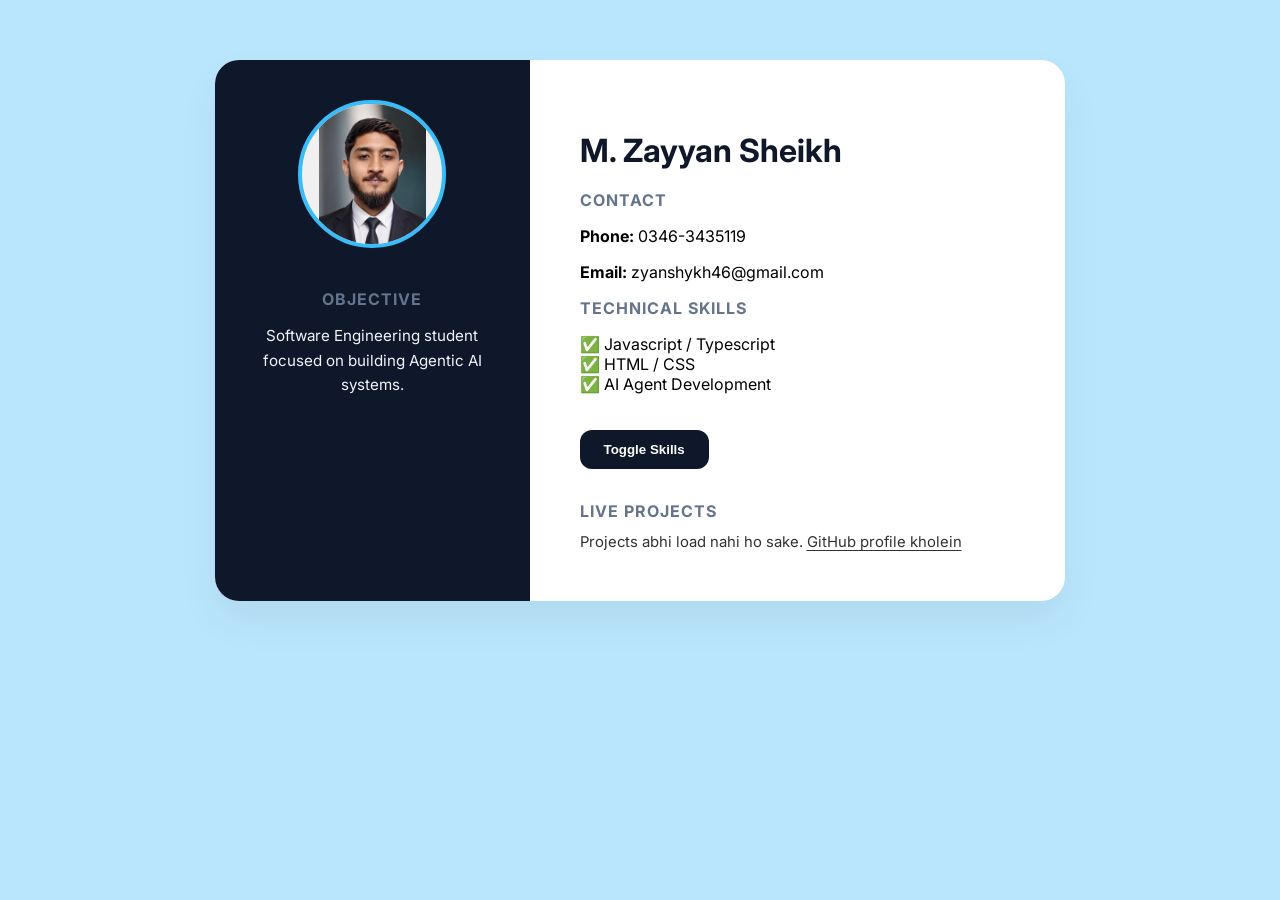
<file: index.html>
<!DOCTYPE html>
<html lang="en">
<head>
<meta charset="UTF-8">
<meta name="viewport" content="width=device-width, initial-scale=1.0">
<title>M. Zayyan Sheikh - Resume</title>
<link rel="stylesheet" href="style.css">
<link rel="stylesheet" href="projects.css">
<link href="https://fonts.googleapis.com/css2?family=Inter:wght@300;400;700&display=swap" rel="stylesheet">
</head>

<body>

<div class="resume-container">

<div class="left-section">

<img src="images/image.png" alt="Profile" class="profile-picture">
<section id="objective">
<h3>Objective</h3>
<p style="font-size: 0.95rem; line-height: 1.6;">Software Engineering student focused on building Agentic AI systems.</p>
</section>

</div>

<div class="right-section">

<h1>M. Zayyan Sheikh</h1>

<section id="personal-Information">
<h3>Contact</h3>
<p><b>Phone:</b> 0346-3435119</p>
<p><b>Email:</b> zyanshykh46@gmail.com</p>
</section>

<section id="skills-section">
<h3>Technical Skills</h3>
<ul id="skills-list" style="list-style: none; padding: 0;">
<li>✅ Javascript / Typescript</li>
<li>✅ HTML / CSS</li>
<li>✅ AI Agent Development</li>
</ul>
</section>

<button id="toggle-Skills">Toggle Skills</button>

<!-- NEW: Live Projects (GitHub se auto-load hota hai) -->
<section id="projects-section" aria-labelledby="projects-heading">
<h3 id="projects-heading">Live Projects</h3>
<div id="projects-list" aria-live="polite"></div>
</section>

</div>

</div>

<script src="script.js"></script>
<script src="projects.js"></script>
</body>
</html>
</file>
<file: style.css>
body {
    font-family: 'Inter', sans-serif;
    background: #bae6fd; 
    padding: 60px 20px;
    display: flex;
    justify-content: center;
    margin: 0;
}

.resume-container {
    display: flex;
    max-width: 850px;
    background: #ffffff;
    border-radius: 24px;
    box-shadow: 0 20px 40px rgba(0,0,0,0.06);
    overflow: hidden;
}


.left-section {
    background: #0f172a; 
    color: #f1f5f9;
    padding: 40px;
    width: 35%;
    display: flex;
    flex-direction: column;
    align-items: center; 
    text-align: center;
}

.profile-picture {
    width: 140px;
    height: 140px;
    border-radius: 50%; 
    object-fit: contain; 
    background-color: #f0f0f0; 
    border: 4px solid #38bdf8;
    margin-bottom: 25px;
}


.right-section {
    padding: 50px;
    width: 65%;
}

h3 {
    font-size: 1rem;
    color: #64748b;
    text-transform: uppercase;
    letter-spacing: 1px;
    margin-bottom: 12px;
}

h1 {
    font-size: 2rem;
    margin-bottom: 20px;
    color: #0f172a;
}

button {
    background: #0f172a;
    color: white;
    border: none;
    padding: 12px 24px;
    border-radius: 12px;
    cursor: pointer;
    font-weight: 600;
    margin-top: 20px;
    transition: all 0.3s ease;
}

button:hover {
    background: #38bdf8;
    transform: translateY(-2px);
}

/* Mobile Responsive Fixes */
@media (max-width: 768px) {
    .resume-container {
        flex-direction: column;
        width: 100%;
        margin: 10px auto;
        border-radius: 20px;
    }

    .left-section, .right-section {
        width: 100%;
        box-sizing: border-box; 
    }

    .right-section {
        background: #ffffff;
        color: #0f172a;
        padding: 30px;
    }

    h1 {
        font-size: 1.6rem;
    }

    button {
        width: 100%;
    }
}
</file>
<file: projects.css>
/* projects.css - Live Projects section */

#projects-section {
  margin-top: 2rem;
}

.projects {
  list-style: none;
  margin: 0;
  padding: 0;
}

.project {
  padding: 1rem 0;
  border-top: 1px solid rgba(128, 128, 128, 0.3);
}

.project:first-child {
  border-top: 0;
  padding-top: 0.25rem;
}

.project-head {
  display: flex;
  flex-wrap: wrap;
  align-items: baseline;
  justify-content: space-between;
  gap: 0.25rem 1rem;
}

.project-name {
  margin: 0;
  font-size: 1.05rem;
  font-weight: 700;
}

.project-links {
  display: flex;
  gap: 1rem;
  font-size: 0.9rem;
}

.project-links a,
.projects-status a {
  color: inherit;
  text-decoration: underline;
  text-underline-offset: 3px;
}

.project-links a:hover {
  text-decoration-thickness: 2px;
}

.project-links a:focus-visible,
.projects-status a:focus-visible {
  outline: 2px solid currentColor;
  outline-offset: 3px;
  border-radius: 2px;
}

/* Live demo ke saath chhota hara dot */
.live-link {
  font-weight: 600;
}

.live-link::before {
  content: "";
  display: inline-block;
  width: 0.5rem;
  height: 0.5rem;
  margin-right: 0.4rem;
  border-radius: 50%;
  background: #2da44e;
}

.project-desc {
  margin: 0.35rem 0 0.6rem;
  font-size: 0.93rem;
  line-height: 1.6;
  opacity: 0.85;
}

.project-tags {
  display: flex;
  flex-wrap: wrap;
  gap: 0.4rem;
  margin: 0;
  padding: 0;
  list-style: none;
}

.project-tag {
  padding: 0.1rem 0.6rem;
  font-size: 0.78rem;
  border: 1px solid rgba(128, 128, 128, 0.45);
  border-radius: 999px;
}

.projects-status {
  margin: 0;
  font-size: 0.93rem;
  opacity: 0.8;
}

@media print {
  .project-links {
    display: none;
  }
}
</file>
